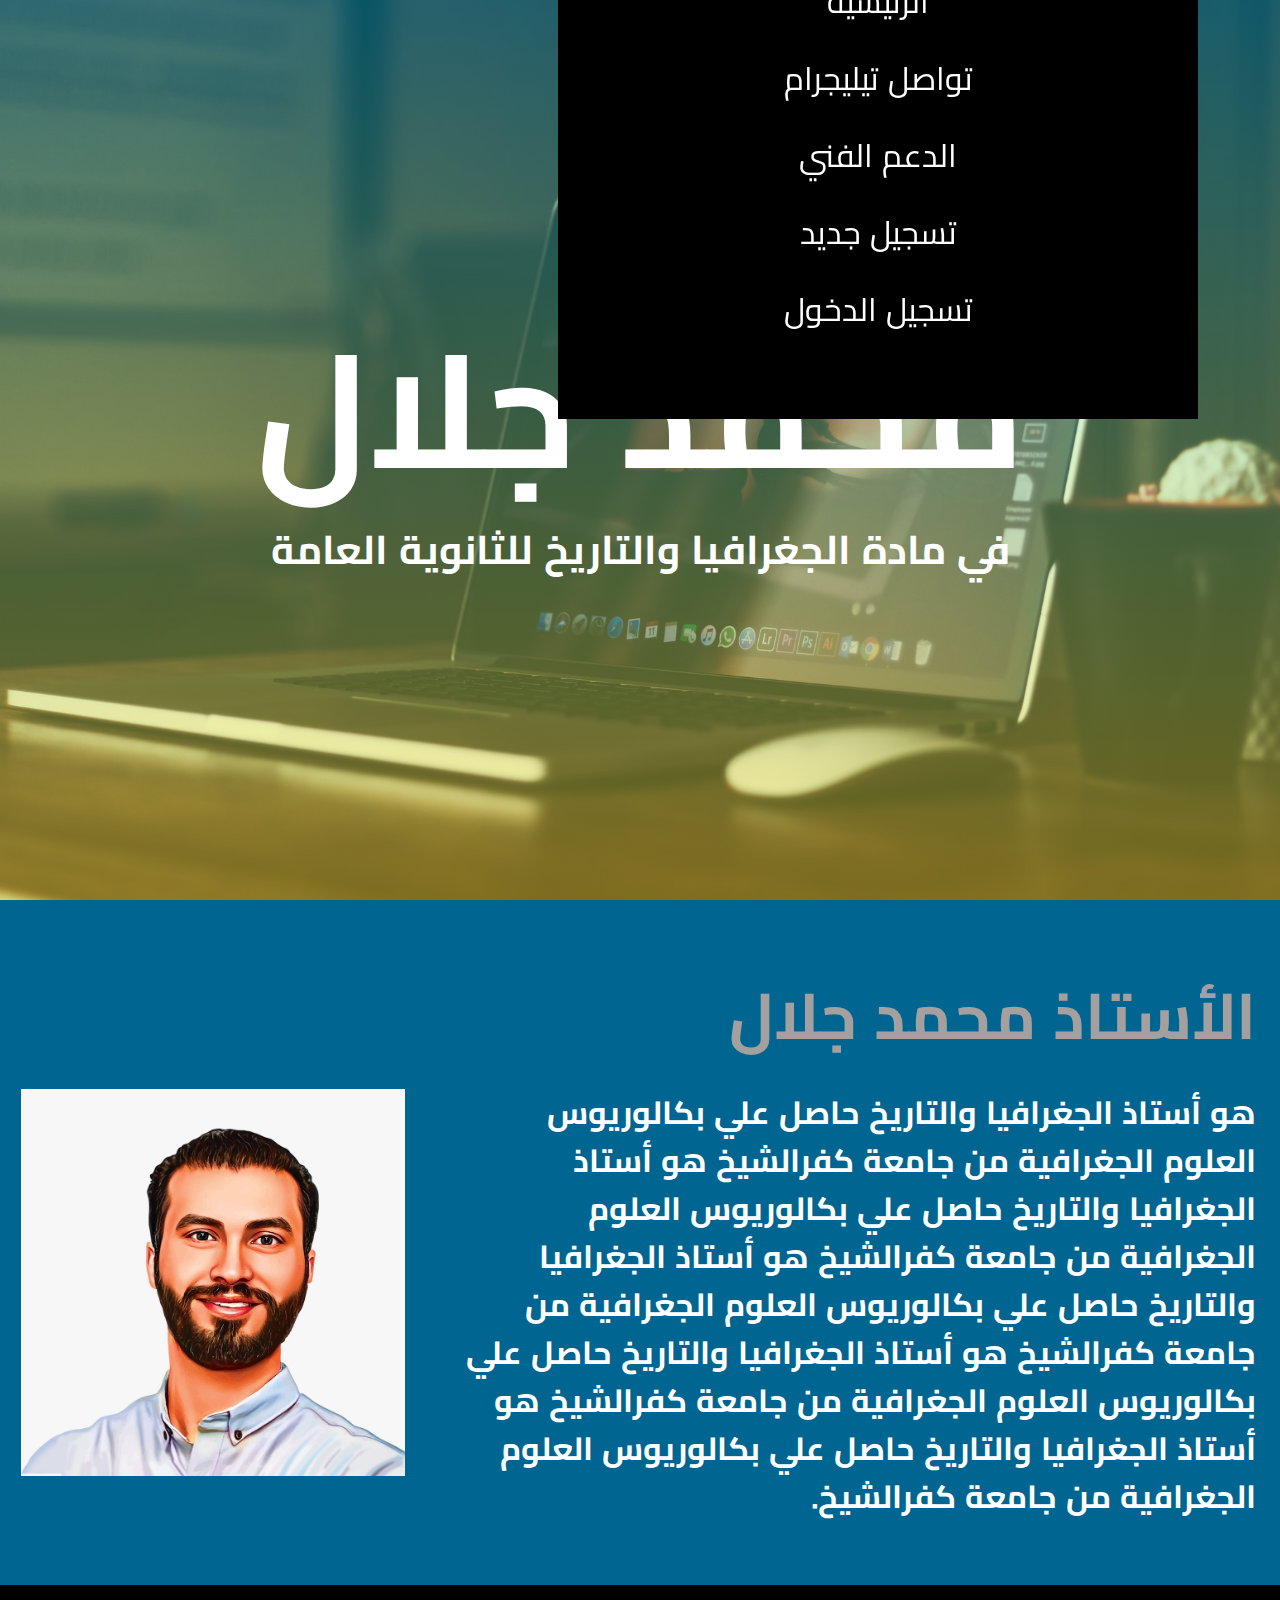
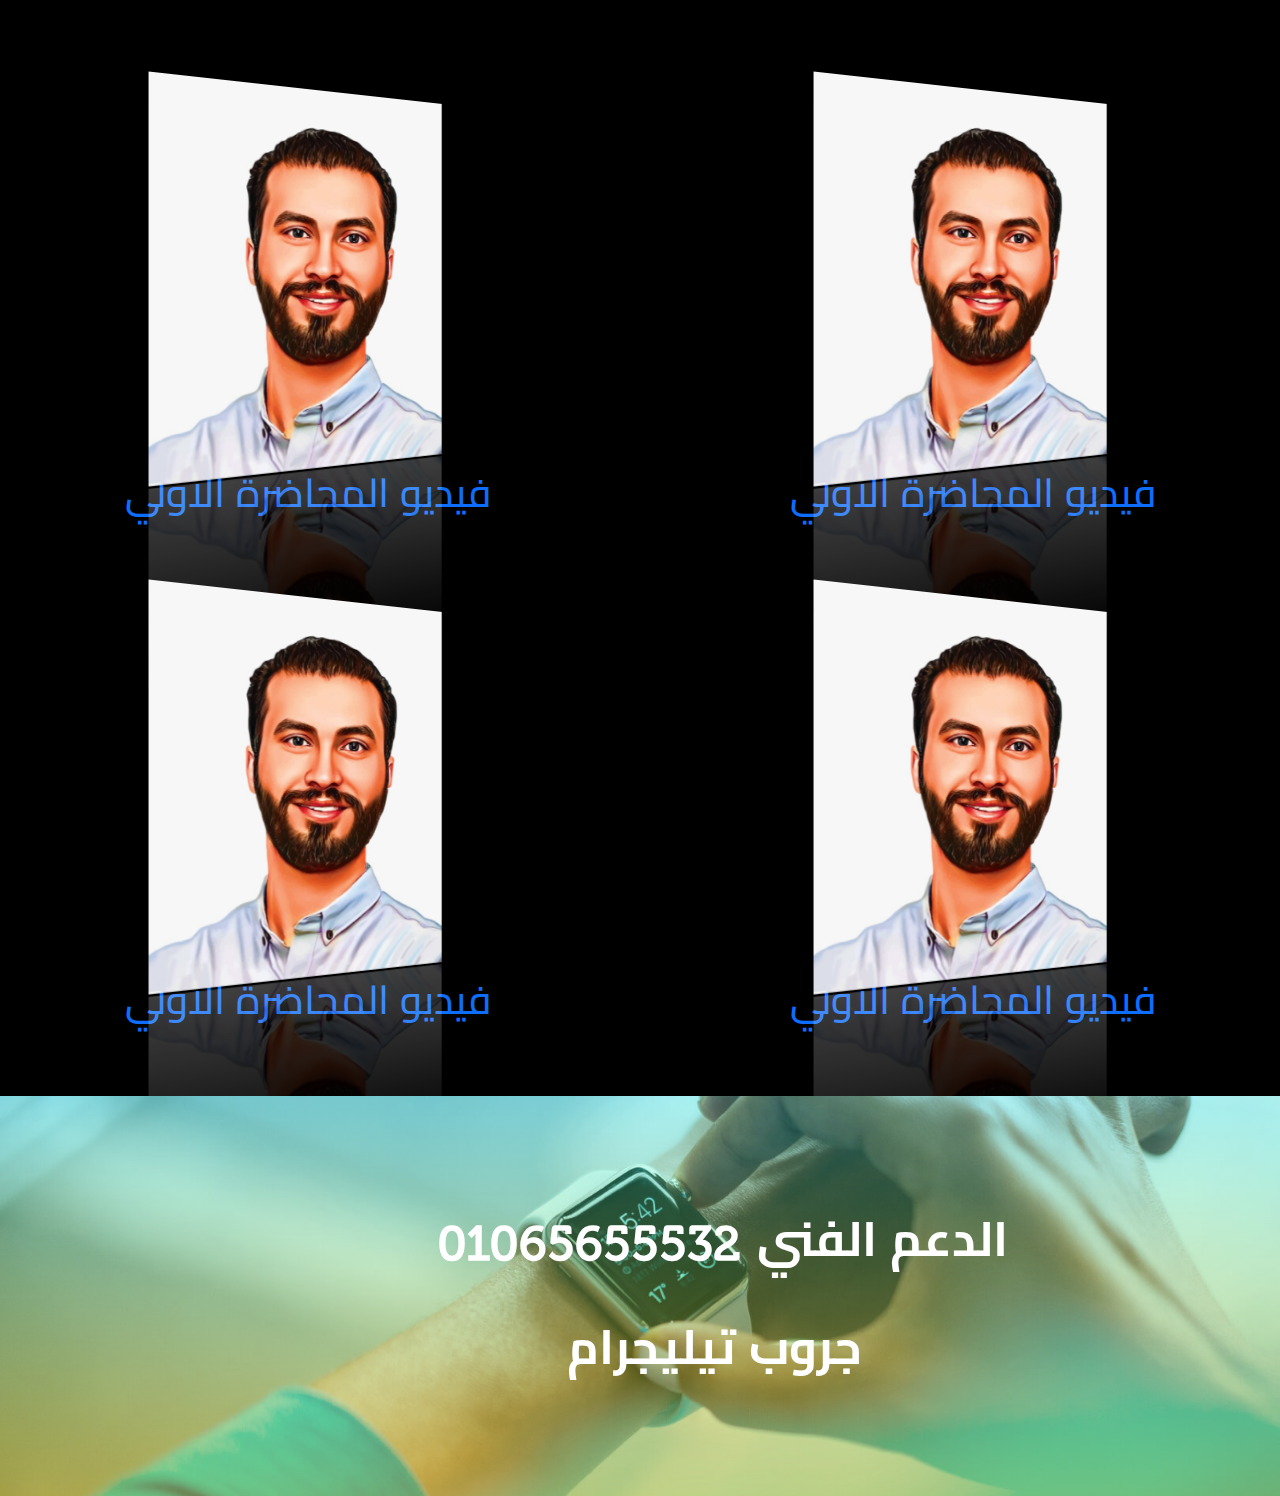
<file: index.html>
<!doctype html>
<html dir="rtl" lang="ar">
<head>
    <meta charset="utf-8">
    <meta name="viewport" content="width=device-width, initial-scale=1">
    <title>المنصة</title>
    <link rel="stylesheet" href="https://cdnjs.cloudflare.com/ajax/libs/font-awesome/6.1.2/css/all.min.css"
          integrity="sha512-1sCRPdkRXhBV2PBLUdRb4tMg1w2YPf37qatUFeS7zlBy7jJI8Lf4VHwWfZZfpXtYSLy85pkm9GaYVYMfw5BC1A=="
          crossorigin="anonymous" referrerpolicy="no-referrer"/>
    <link rel="stylesheet" href="css/bootstrap.rtl.min.css">
    <link rel="stylesheet" href="css/burger.css">
    <link rel="stylesheet" href="css/style.css">
    <link href="css/landing-page.css" rel="stylesheet">
</head>
<body>

<header class="header">
    <div class="nav-wrapper fixed-top">
        <div class="container">
            <div class="d-flex align-items-center">
                <span style="color: white">قائمة المنصة</span>
                <div class="burger open-btn ms-4">
                    <span></span>
                    <span></span>
                    <span></span>
                </div>
            </div>
            <div class="burger-nav blue-nav text-center">
                <div class="burger-nav black-nav">
                    <div class="w-100 d-flex align-items-center flex-column">
                        <img src="images/logo.jpeg" alt="logo" class="logo" style="margin-top: 5rem">
                        <ul class="list">
                            <li><a href="#">الرئيسية</a></li>
                            <li><a href="#">تواصل تيليجرام</a></li>
                            <li><a href="#">الدعم الفني</a></li>
                            <li><a href="#">تسجيل جديد</a></li>
                            <li><a href="#">تسجيل الدخول</a></li>
                        </ul>
                    </div>
                </div>
            </div>
        </div>
    </div>
    <div class="header-text h-100 d-flex flex-column justify-content-center align-items-center">
        <h1>محمد جلال</h1>
        <h1>في مادة الجغرافيا والتاريخ للثانوية العامة</h1>
    </div>
</header>

<section class="row g-0 about ">
    <div class="container-fluid d-lg-flex flex-lg-row-reverse align-items-lg-center justify-content-lg-between">
        <div class="col-12 col-lg-4 about-img">
            <img src="images/about.jpeg">
        </div>
        <div class="col-12 col-lg-8 about-text">
            <h1>الأستاذ محمد جلال</h1>
            <p class="text">
                هو أستاذ الجغرافيا والتاريخ حاصل علي بكالوريوس العلوم الجغرافية من جامعة كفرالشيخ
                هو أستاذ الجغرافيا والتاريخ حاصل علي بكالوريوس العلوم الجغرافية من جامعة كفرالشيخ
                هو أستاذ الجغرافيا والتاريخ حاصل علي بكالوريوس العلوم الجغرافية من جامعة كفرالشيخ
                هو أستاذ الجغرافيا والتاريخ حاصل علي بكالوريوس العلوم الجغرافية من جامعة كفرالشيخ
                هو أستاذ الجغرافيا والتاريخ حاصل علي بكالوريوس العلوم الجغرافية من جامعة كفرالشيخ.
            </p>
        </div>
    </div>
</section>

<section class="featured-section">
    <div class="container py-5">
        <div class="row  row-cols-1 row-cols-lg-2 justify-content-between">
            <div class="col-12 col-lg-5 p-2  g-5 video-item   text-center">
                <img src="images/about.jpeg" alt="">
                <h1>
                    <a href="#">فيديو المحاضرة الاولي</a>
                </h1>
            </div>
            <div class="col-12 col-lg-5 p-2 g-5 video-item    text-center">
                <img src="images/about.jpeg" alt="">
                <h1>
                    <a href="#">فيديو المحاضرة الاولي</a>
                </h1>            </div>
            <div class="col-12 col-lg-5 p-2 g-5  video-item   text-center">
                <img src="images/about.jpeg" alt="">
                <h1>
                    <a href="#">فيديو المحاضرة الاولي</a>
                </h1>            </div>
            <div class="col-12 col-lg-5 p-2 mt-5 video-item   text-center">
                <img src="images/about.jpeg" alt="">
                <h1>
                    <a href="#">فيديو المحاضرة الاولي</a>
                </h1>            </div>
        </div>
    </div>
</section>

<footer class="footer">
    <div class="h-100 container row align-items-center justify-content-center">
        <div class="contact-details col-12">
            <div class="contact-item">
                <h1>الدعم الفني</h1>
                <div>
                    <a href="#">01065655532</a>
                </div>
            </div>
            <div class="contact-item">
                <div>
                    <a href="#">جروب تيليجرام</a>
                </div>
            </div>
            <div class="social-media d-flex align-items-center justify-content-between">
                <div class="social-icon">
                    <a href="#"><i class="fa-brands fa-facebook fa-2x"></i></a>
                </div>
                <div class="social-icon">
                    <a href="#"><i class="fa-brands fa-whatsapp fa-2x"></i></a>
                </div>
                <div class="social-icon">
                    <a href="#"><i class="fa-brands fa-instagram fa-2x"></i></a>
                </div>
                <div class="social-icon">
                    <a href="#"><i class="fa-brands fa-telegram fa-2x"></i></a>
                </div>
            </div>
        </div>
    </div>
</footer>

<script src="js/bootstrap.bundle.min.js"></script>
<script src="js/burger.js"></script>
<script src="js/script.js"></script>
</body>
</html>
</file>
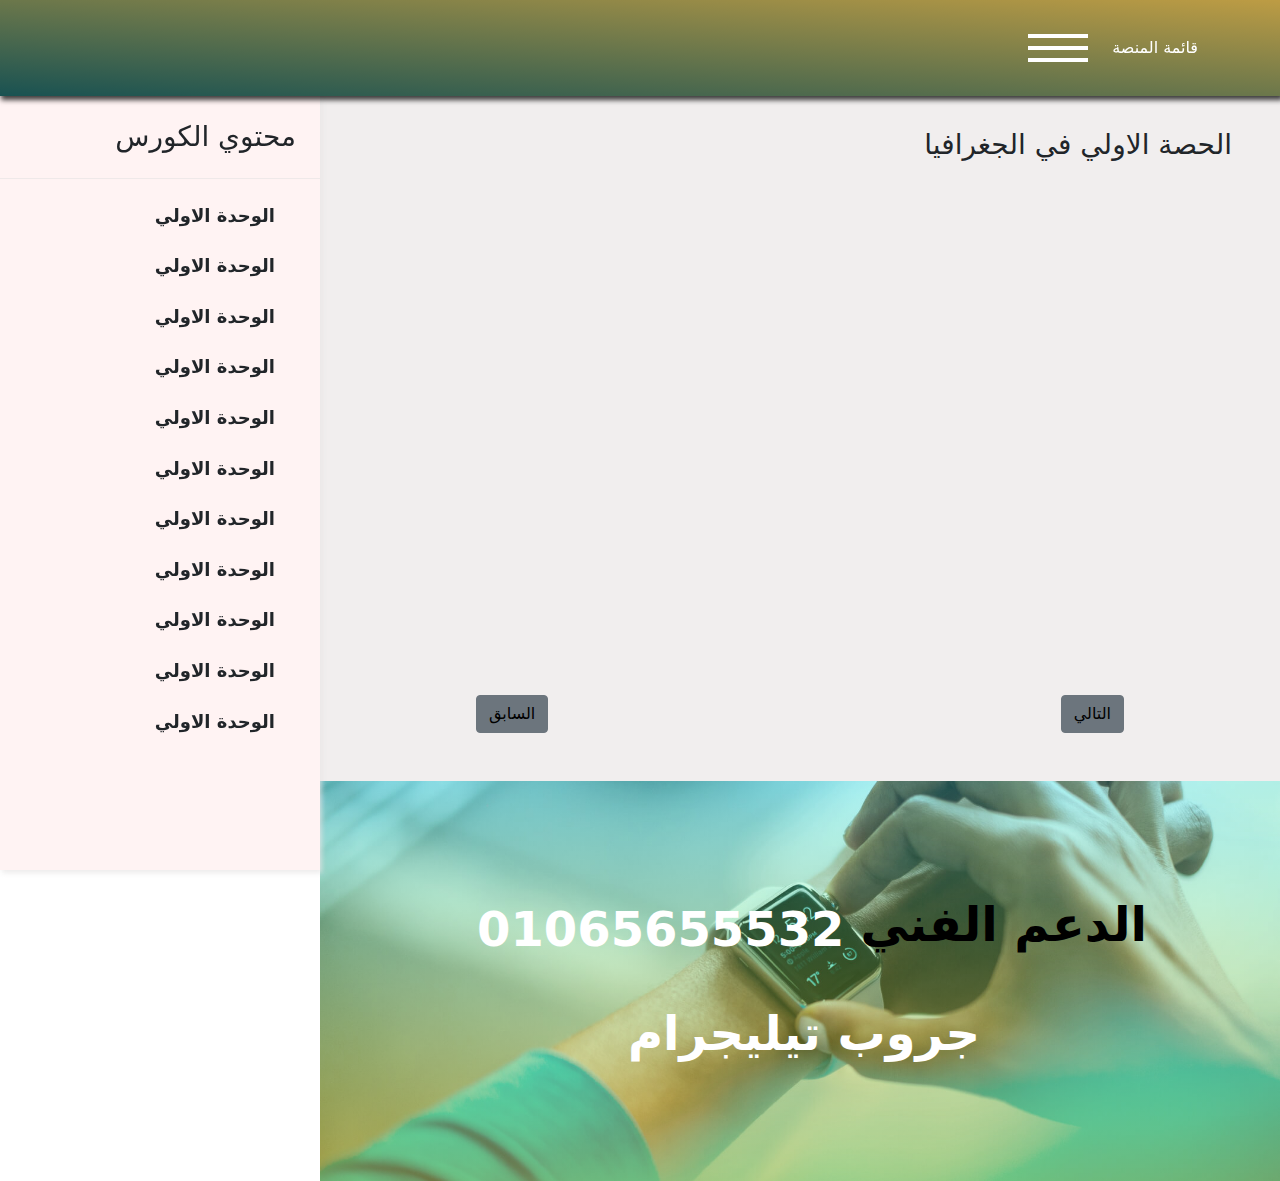
<file: course-show.html>
<!doctype html>
<html dir="rtl" lang="ar">
<head>
    <meta charset="utf-8">
    <meta content="width=device-width, initial-scale=1" name="viewport">
    <title>المنصة</title>
    <link crossorigin="anonymous" href="https://cdnjs.cloudflare.com/ajax/libs/font-awesome/6.1.2/css/all.min.css"
          integrity="sha512-1sCRPdkRXhBV2PBLUdRb4tMg1w2YPf37qatUFeS7zlBy7jJI8Lf4VHwWfZZfpXtYSLy85pkm9GaYVYMfw5BC1A=="
          referrerpolicy="no-referrer" rel="stylesheet"/>
    <link href="css/burger.css" rel="stylesheet">
    <link href="css/course-show.css" rel="stylesheet">
    <link href="css/bootstrap.rtl.min.css" rel="stylesheet">

</head>
<body>

<header class="header">
    <div class=" nav-wrapper fixed-top ">
        <div class="container">
            <div class="d-flex align-items-center">
                <span style="color: white">قائمة المنصة</span>
                <div class="burger open-btn ms-4">
                    <span></span>
                    <span></span>
                    <span></span>
                </div>
            </div>
            <div class="burger-nav blue-nav text-center">
                <div class="burger-nav black-nav">
                    <div class="w-100 d-flex align-items-center flex-column">
                        <img alt="logo" class="logo" src="images/logo.jpeg" style="margin-top: 5rem">
                        <ul class="list">
                            <li><a href="#">الرئيسية</a></li>
                            <li><a href="#">تواصل تيليجرام</a></li>
                            <li><a href="#">الدعم الفني</a></li>
                            <li><a href="#">تسجيل جديد</a></li>
                            <li><a href="#">تسجيل الدخول</a></li>
                        </ul>
                    </div>
                </div>
            </div>
        </div>
    </div>
</header>

<section class="video-section row g-0">
    <div class="d-none d-lg-block col-lg-3  video-nav" dir="ltr" id="video-sidebar">
        <h3 class="p-4" style="border-bottom: 1px solid #efe9e9">محتوي الكورس</h3>
        <div class="d-flex align-items-end flex-column">
            <ul class="course-list">
                <li>
                    <div class="btn d-flex justify-content-between dropdown-btn">
                        <span>
                            <i class="fa-solid fa-chevron-down"></i>
                        </span>
                        <span>الوحدة الاولي</span>
                    </div>
                    <div class="dropdown-container d-none">
                        <a class="dropdown-item" href="#">الحصة الاولي</a>
                        <a class="dropdown-item" href="#">الحصة الاولي</a>
                        <a class="dropdown-item" href="#">الحصة الاولي</a>
                    </div>
                </li>

                <li>
                    <div class="btn d-flex justify-content-between dropdown-btn">
                        <span>
                            <i class="fa-solid fa-chevron-down"></i>
                        </span>
                        <span>الوحدة الاولي</span>
                    </div>
                    <div class="dropdown-container d-none">
                        <a class="dropdown-item" href="#">الحصة الاولي</a>
                        <a class="dropdown-item" href="#">الحصة الاولي</a>
                        <a class="dropdown-item" href="#">الحصة الاولي</a>
                    </div>
                </li>
                <li>
                    <div class="btn d-flex justify-content-between dropdown-btn">
                        <span>
                            <i class="fa-solid fa-chevron-down"></i>
                        </span>
                        <span>الوحدة الاولي</span>
                    </div>
                    <div class="dropdown-container d-none">
                        <a class="dropdown-item" href="#">الحصة الاولي</a>
                        <a class="dropdown-item" href="#">الحصة الاولي</a>
                        <a class="dropdown-item" href="#">الحصة الاولي</a>
                    </div>
                </li>
                <li>
                    <div class="btn d-flex justify-content-between dropdown-btn">
                        <span>
                            <i class="fa-solid fa-chevron-down"></i>
                        </span>
                        <span>الوحدة الاولي</span>
                    </div>
                    <div class="dropdown-container d-none">
                        <a class="dropdown-item" href="#">الحصة الاولي</a>
                        <a class="dropdown-item" href="#">الحصة الاولي</a>
                        <a class="dropdown-item" href="#">الحصة الاولي</a>
                    </div>
                </li>
                <li>
                    <div class="btn d-flex justify-content-between dropdown-btn">
                        <span>
                            <i class="fa-solid fa-chevron-down"></i>
                        </span>
                        <span>الوحدة الاولي</span>
                    </div>
                    <div class="dropdown-container d-none">
                        <a class="dropdown-item" href="#">الحصة الاولي</a>
                        <a class="dropdown-item" href="#">الحصة الاولي</a>
                        <a class="dropdown-item" href="#">الحصة الاولي</a>
                    </div>
                </li>
                <li>
                    <div class="btn d-flex justify-content-between dropdown-btn">
                        <span>
                            <i class="fa-solid fa-chevron-down"></i>
                        </span>
                        <span>الوحدة الاولي</span>
                    </div>
                    <div class="dropdown-container d-none">
                        <a class="dropdown-item" href="#">الحصة الاولي</a>
                        <a class="dropdown-item" href="#">الحصة الاولي</a>
                        <a class="dropdown-item" href="#">الحصة الاولي</a>
                    </div>
                </li>
                <li>
                    <div class="btn d-flex justify-content-between dropdown-btn">
                        <span>
                            <i class="fa-solid fa-chevron-down"></i>
                        </span>
                        <span>الوحدة الاولي</span>
                    </div>
                    <div class="dropdown-container d-none">
                        <a class="dropdown-item" href="#">الحصة الاولي</a>
                        <a class="dropdown-item" href="#">الحصة الاولي</a>
                        <a class="dropdown-item" href="#">الحصة الاولي</a>
                    </div>
                </li>
                <li>
                    <div class="btn d-flex justify-content-between dropdown-btn">
                        <span>
                            <i class="fa-solid fa-chevron-down"></i>
                        </span>
                        <span>الوحدة الاولي</span>
                    </div>
                    <div class="dropdown-container d-none">
                        <a class="dropdown-item" href="#">الحصة الاولي</a>
                        <a class="dropdown-item" href="#">الحصة الاولي</a>
                        <a class="dropdown-item" href="#">الحصة الاولي</a>
                    </div>
                </li>
                <li>
                    <div class="btn d-flex justify-content-between dropdown-btn">
                        <span>
                            <i class="fa-solid fa-chevron-down"></i>
                        </span>
                        <span>الوحدة الاولي</span>
                    </div>
                    <div class="dropdown-container d-none">
                        <a class="dropdown-item" href="#">الحصة الاولي</a>
                        <a class="dropdown-item" href="#">الحصة الاولي</a>
                        <a class="dropdown-item" href="#">الحصة الاولي</a>
                    </div>
                </li>
                <li>
                    <div class="btn d-flex justify-content-between dropdown-btn">
                        <span>
                            <i class="fa-solid fa-chevron-down"></i>
                        </span>
                        <span>الوحدة الاولي</span>
                    </div>
                    <div class="dropdown-container d-none">
                        <a class="dropdown-item" href="#">الحصة الاولي</a>
                        <a class="dropdown-item" href="#">الحصة الاولي</a>
                        <a class="dropdown-item" href="#">الحصة الاولي</a>
                    </div>
                </li>
                <li>
                    <div class="btn d-flex justify-content-between dropdown-btn">
                        <span>
                            <i class="fa-solid fa-chevron-down"></i>
                        </span>
                        <span>الوحدة الاولي</span>
                    </div>
                    <div class="dropdown-container d-none">
                        <a class="dropdown-item" href="#">الحصة الاولي</a>
                        <a class="dropdown-item" href="#">الحصة الاولي</a>
                        <a class="dropdown-item" href="#">الحصة الاولي</a>
                    </div>
                </li>
            </ul>

        </div>
    </div>
    <div class="col-lg-9" style="background-color: #f1eeee">
        <div class="my-5 mx-5">
            <h3 class="video-title mb-4">الحصة الاولي في الجغرافيا</h3>
            <div>
                <iframe allow="accelerometer; autoplay; clipboard-write; encrypted-media; gyroscope;
                         picture-in-picture" allowfullscreen class="video"
                        frameborder="0" src="https://www.youtube-nocookie.com/embed/cUsr72C-x1k"
                        title="YouTube video player"></iframe>
                <!--                <iframe allow="accelerometer; autoplay; clipboard-write; encrypted-media; gyroscope; picture-in-picture"-->
                <!--                        allowfullscreen-->
                <!--                        class="video" frameborder="0"-->
                <!--                        height="480"-->
                <!--                        src="https://drive.google.com/file/d/1A7G6Kp-8J6JFwz-QbMULvwIKJUxqlSO0/preview"-->
                <!--                        width="640"></iframe>-->
            </div>
            <div class="my-3 d-flex justify-content-between w-75 player-controls mx-auto">
                <a class="btn btn-secondary" href="#">التالي</a>
                <a class="btn btn-secondary" href="#">السابق</a>
            </div>
            <nav class="video-nav-mobile d-block d-lg-none">
                <div class="card">
                    <div class="card-header btn  fw-bold d-flex justify-content-around">
                        <div>
                            <i class="fa-solid fa-chevron-down me-1 up"></i>
                            <span>الوحدة الاولي</span>
                        </div>
                        <div>
                            تاريح مصر الحديثة
                        </div>
                    </div>
                    <div class="card-body">
                        <ul class="list m-0">
                            <li class="m-0 p-2 d-flex justify-content-between align-items-center btn">
                                <div>
                                    <i class="fa-solid fa-circle-play fa-sm me-1"></i>
                                    <span class="link-info">فيديو الدرس الأول</span>
                                </div>
                                <time class="time">20:34</time>
                            </li>
                            <li class="m-0 p-2 d-flex justify-content-between align-items-center btn">
                                <div>
                                    <i class="fa-solid fa-circle-play fa-sm me-1"></i>
                                    <span class="link-info">فيديو الدرس الأول</span>
                                </div>
                                <time class="time">20:34</time>
                            </li>
                            <li class="m-0 p-2 d-flex justify-content-between align-items-center btn">
                                <div>
                                    <i class="fa-solid fa-circle-play fa-sm me-1"></i>
                                    <span class="link-info">فيديو الدرس الأول</span>
                                </div>
                                <time class="time">20:34</time>
                            </li>
                            <li class="m-0 p-2 d-flex justify-content-between align-items-center btn">
                                <div>
                                    <i class="fa-solid fa-circle-play fa-sm me-1"></i>
                                    <span class="link-info">فيديو الدرس الأول</span>
                                </div>
                                <time class="time">20:34</time>
                            </li>
                        </ul>
                    </div>
                    <div class="card-header btn  fw-bold d-flex justify-content-around">
                        <div>
                            <i class="fa-solid fa-chevron-down me-1"></i>
                            <span>الوحدة الاولي</span>
                        </div>
                        <div>
                            تاريح مصر الحديثة
                        </div>
                    </div>
                    <div class="card-body d-none">
                        <ul class="list m-0">
                            <li class="m-0 p-2 d-flex justify-content-between align-items-center btn">
                                <div>
                                    <i class="fa-solid fa-circle-play fa-sm me-1"></i>
                                    <span>فيديو الدرس الأول</span>
                                </div>
                                <time class="time">20:34</time>
                            </li>
                            <li class="m-0 p-2 d-flex justify-content-between align-items-center btn">
                                <div>
                                    <i class="fa-solid fa-circle-play fa-sm me-1"></i>
                                    <span>فيديو الدرس الأول</span>
                                </div>
                                <time class="time">20:34</time>
                            </li>
                            <li class="m-0 p-2 d-flex justify-content-between align-items-center btn">
                                <div>
                                    <i class="fa-solid fa-circle-play fa-sm me-1"></i>
                                    <span>فيديو الدرس الأول</span>
                                </div>
                                <time class="time">20:34</time>
                            </li>
                            <li class="m-0 p-2 d-flex justify-content-between align-items-center btn">
                                <div>
                                    <i class="fa-solid fa-circle-play fa-sm me-1"></i>
                                    <span>فيديو الدرس الأول</span>
                                </div>
                                <time class="time">20:34</time>
                            </li>
                        </ul>
                    </div>
                </div>
            </nav>

        </div>
        <footer class="footer row g-0">
            <div class="col-12 h-100 container row align-items-center justify-content-center">
                <div class="contact-details col-12">
                    <div class="contact-item">
                        <h1>الدعم الفني</h1>
                        <div>
                            <a href="#">01065655532</a>
                        </div>
                    </div>

                    <div class="contact-item">
                        <div>
                            <a href="#">جروب تيليجرام</a>
                        </div>
                    </div>
                    <div class="social-media d-flex align-items-center justify-content-between">
                        <div class="social-icon">
                            <a href="#"><i class="fa-brands fa-facebook fa-2x"></i></a>
                        </div>
                        <div class="social-icon">
                            <a href="#"><i class="fa-brands fa-whatsapp fa-2x"></i></a>
                        </div>
                        <div class="social-icon">
                            <a href="#"><i class="fa-brands fa-instagram fa-2x"></i></a>
                        </div>
                        <div class="social-icon">
                            <a href="#"><i class="fa-brands fa-telegram fa-2x"></i></a>
                        </div>
                    </div>
                </div>
            </div>
        </footer>
    </div>

</section>


<script src="https://ajax.googleapis.com/ajax/libs/jquery/3.6.1/jquery.min.js"></script>
<script src="js/bootstrap.bundle.min.js"></script>
<script src="js/jquery.nicescroll.min.js"></script>
<script src="js/burger.js"></script>
<script src="js/script.js"></script>
</body>
</html>
</file>
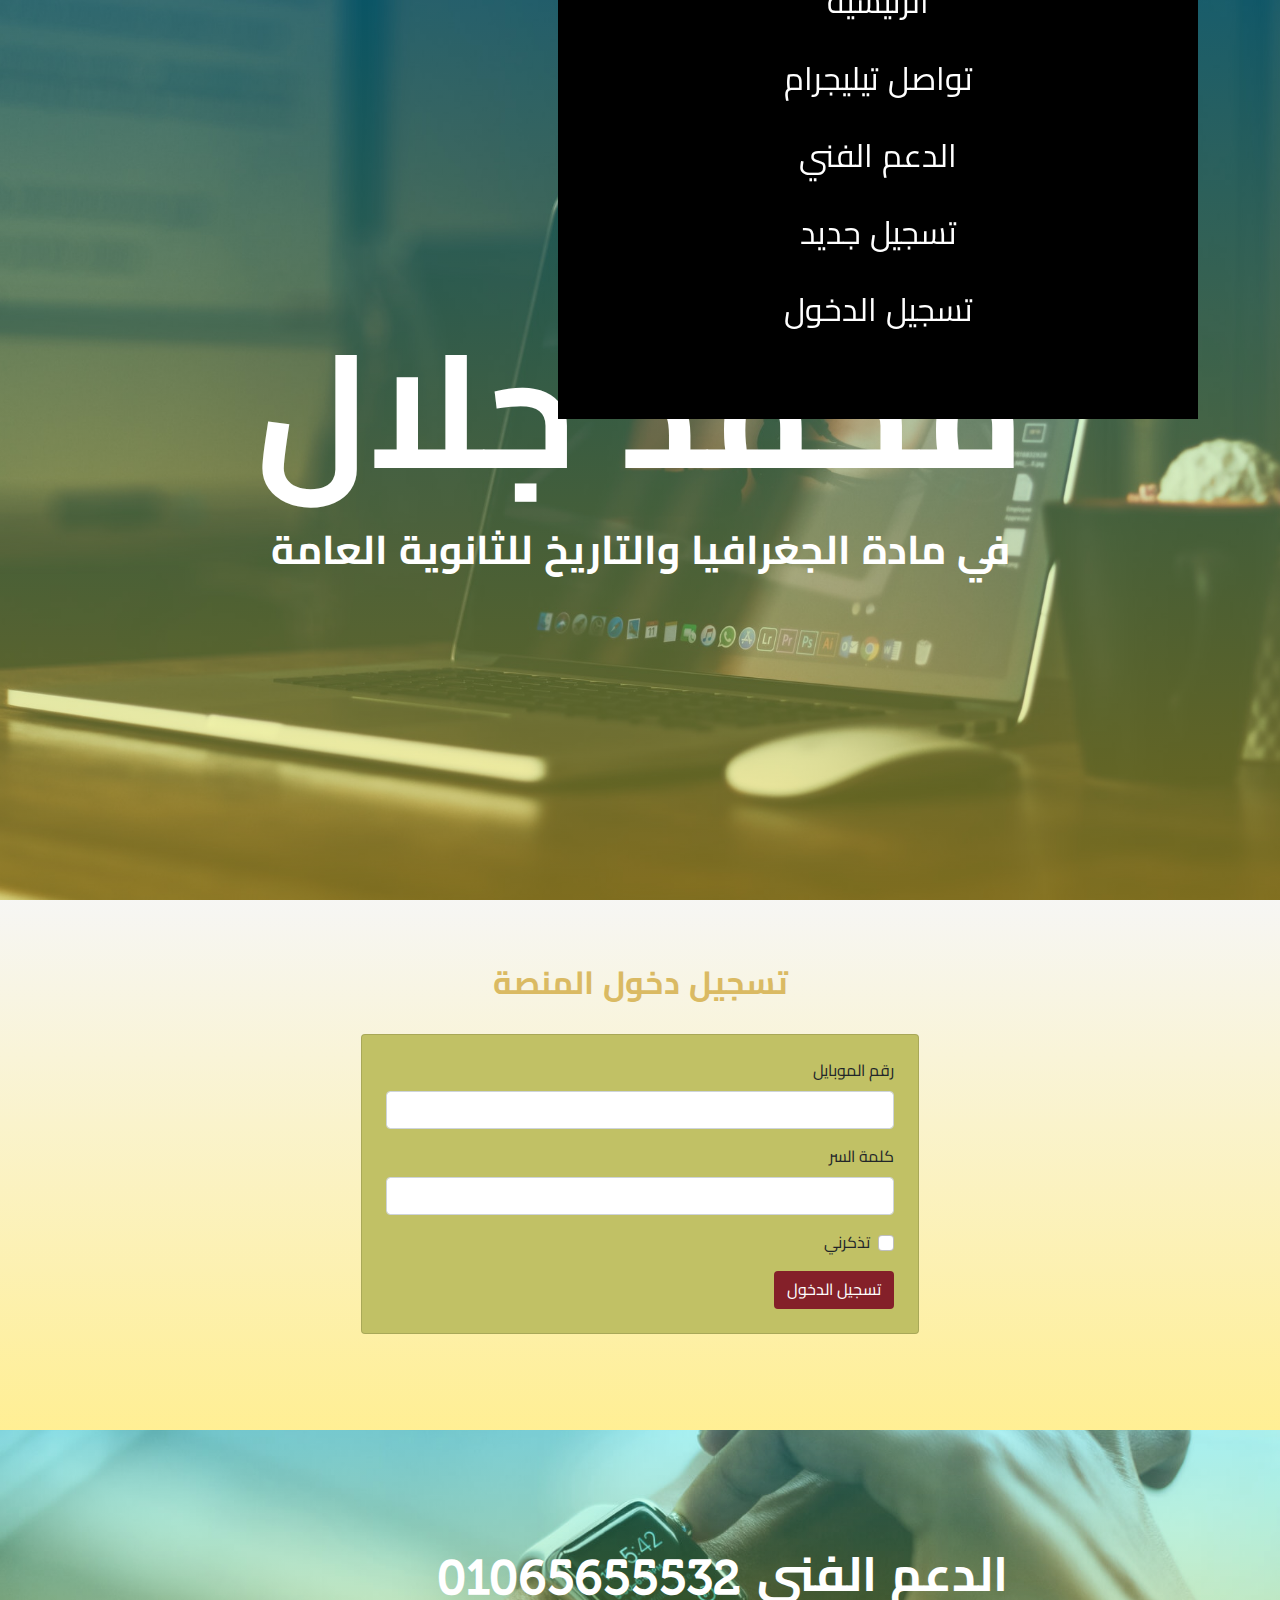
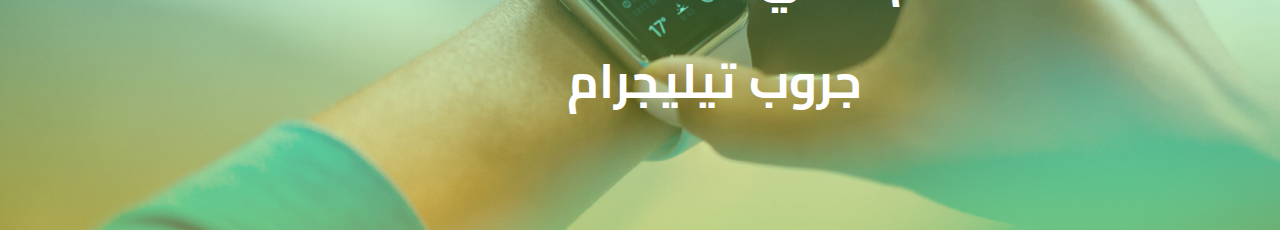
<file: login.html>
<!doctype html>
<html dir="rtl" lang="ar">
<head>
    <meta charset="utf-8">
    <meta content="width=device-width, initial-scale=1" name="viewport">
    <title>المنصة</title>
    <link crossorigin="anonymous" href="https://cdnjs.cloudflare.com/ajax/libs/font-awesome/6.1.2/css/all.min.css"
          integrity="sha512-1sCRPdkRXhBV2PBLUdRb4tMg1w2YPf37qatUFeS7zlBy7jJI8Lf4VHwWfZZfpXtYSLy85pkm9GaYVYMfw5BC1A=="
          referrerpolicy="no-referrer" rel="stylesheet"/>
    <link href="css/bootstrap.rtl.min.css" rel="stylesheet">
    <link href="css/burger.css" rel="stylesheet">
    <link href="css/style.css" rel="stylesheet">
    <link href="css/login.css" rel="stylesheet">

</head>
<body>

<header class="header">
    <div class="nav-wrapper fixed-top">
        <div class="container">
            <div class="d-flex align-items-center">
                <span style="color: white">قائمة المنصة</span>
                <div class="burger open-btn ms-4">
                    <span></span>
                    <span></span>
                    <span></span>
                </div>
            </div>
            <div class="burger-nav blue-nav text-center">
                <div class="burger-nav black-nav">
                    <div class="w-100 d-flex align-items-center flex-column">
                        <img alt="logo" class="logo" src="images/logo.jpeg" style="margin-top: 5rem">
                        <ul class="list">
                            <li><a href="#">الرئيسية</a></li>
                            <li><a href="#">تواصل تيليجرام</a></li>
                            <li><a href="#">الدعم الفني</a></li>
                            <li><a href="#">تسجيل جديد</a></li>
                            <li><a href="#">تسجيل الدخول</a></li>
                        </ul>
                    </div>
                </div>
            </div>
        </div>
    </div>
    <div class="header-text h-100 d-flex flex-column justify-content-center align-items-center">
        <h1>محمد جلال</h1>
        <h1>في مادة الجغرافيا والتاريخ للثانوية العامة</h1>
    </div>
</header>

<section class="login-section">
    <div class="container py-5">
        <h1 class="heading" style="">تسجيل دخول المنصة</h1>

        <div class="d-flex justify-content-center align-items-center">
            <div class="card form-card p-4">
                <form>
                    <div class="mb-3">
                        <label class="form-label" for="exampleInputEmail1">رقم الموبايل</label>
                        <input aria-describedby="emailHelp" class="form-control" dir="rtl" id="exampleInputEmail1"
                               type="email">
                    </div>
                    <div class="mb-3">
                        <label class="form-label" for="exampleInputPassword1">كلمة السر</label>
                        <input class="form-control" id="exampleInputPassword1" type="password">
                    </div>
                    <div class="mb-3 form-check">
                        <input class="form-check-input" id="exampleCheck1" type="checkbox">
                        <label class="form-check-label" for="exampleCheck1">تذكرني</label>
                    </div>
                    <button class="btn btn-primary" type="submit">تسجيل الدخول</button>
                </form>

            </div>

        </div>
    </div>
</section>

<footer class="footer">
    <div class="h-100 container row align-items-center justify-content-center">
        <div class="contact-details col-12">
            <div class="contact-item">
                <h1>الدعم الفني</h1>
                <div>
                    <a href="#">01065655532</a>
                </div>
            </div>
            <div class="contact-item">
                <div>
                    <a href="#">جروب تيليجرام</a>
                </div>
            </div>
            <div class="social-media d-flex align-items-center justify-content-between">
                <div class="social-icon">
                    <a href="#"><i class="fa-brands fa-facebook fa-2x"></i></a>
                </div>
                <div class="social-icon">
                    <a href="#"><i class="fa-brands fa-whatsapp fa-2x"></i></a>
                </div>
                <div class="social-icon">
                    <a href="#"><i class="fa-brands fa-instagram fa-2x"></i></a>
                </div>
                <div class="social-icon">
                    <a href="#"><i class="fa-brands fa-telegram fa-2x"></i></a>
                </div>
            </div>
        </div>
    </div>
</footer>

<script src="js/bootstrap.bundle.min.js"></script>
<script src="js/burger.js"></script>
<script src="js/script.js"></script>
</body>
</html>
</file>
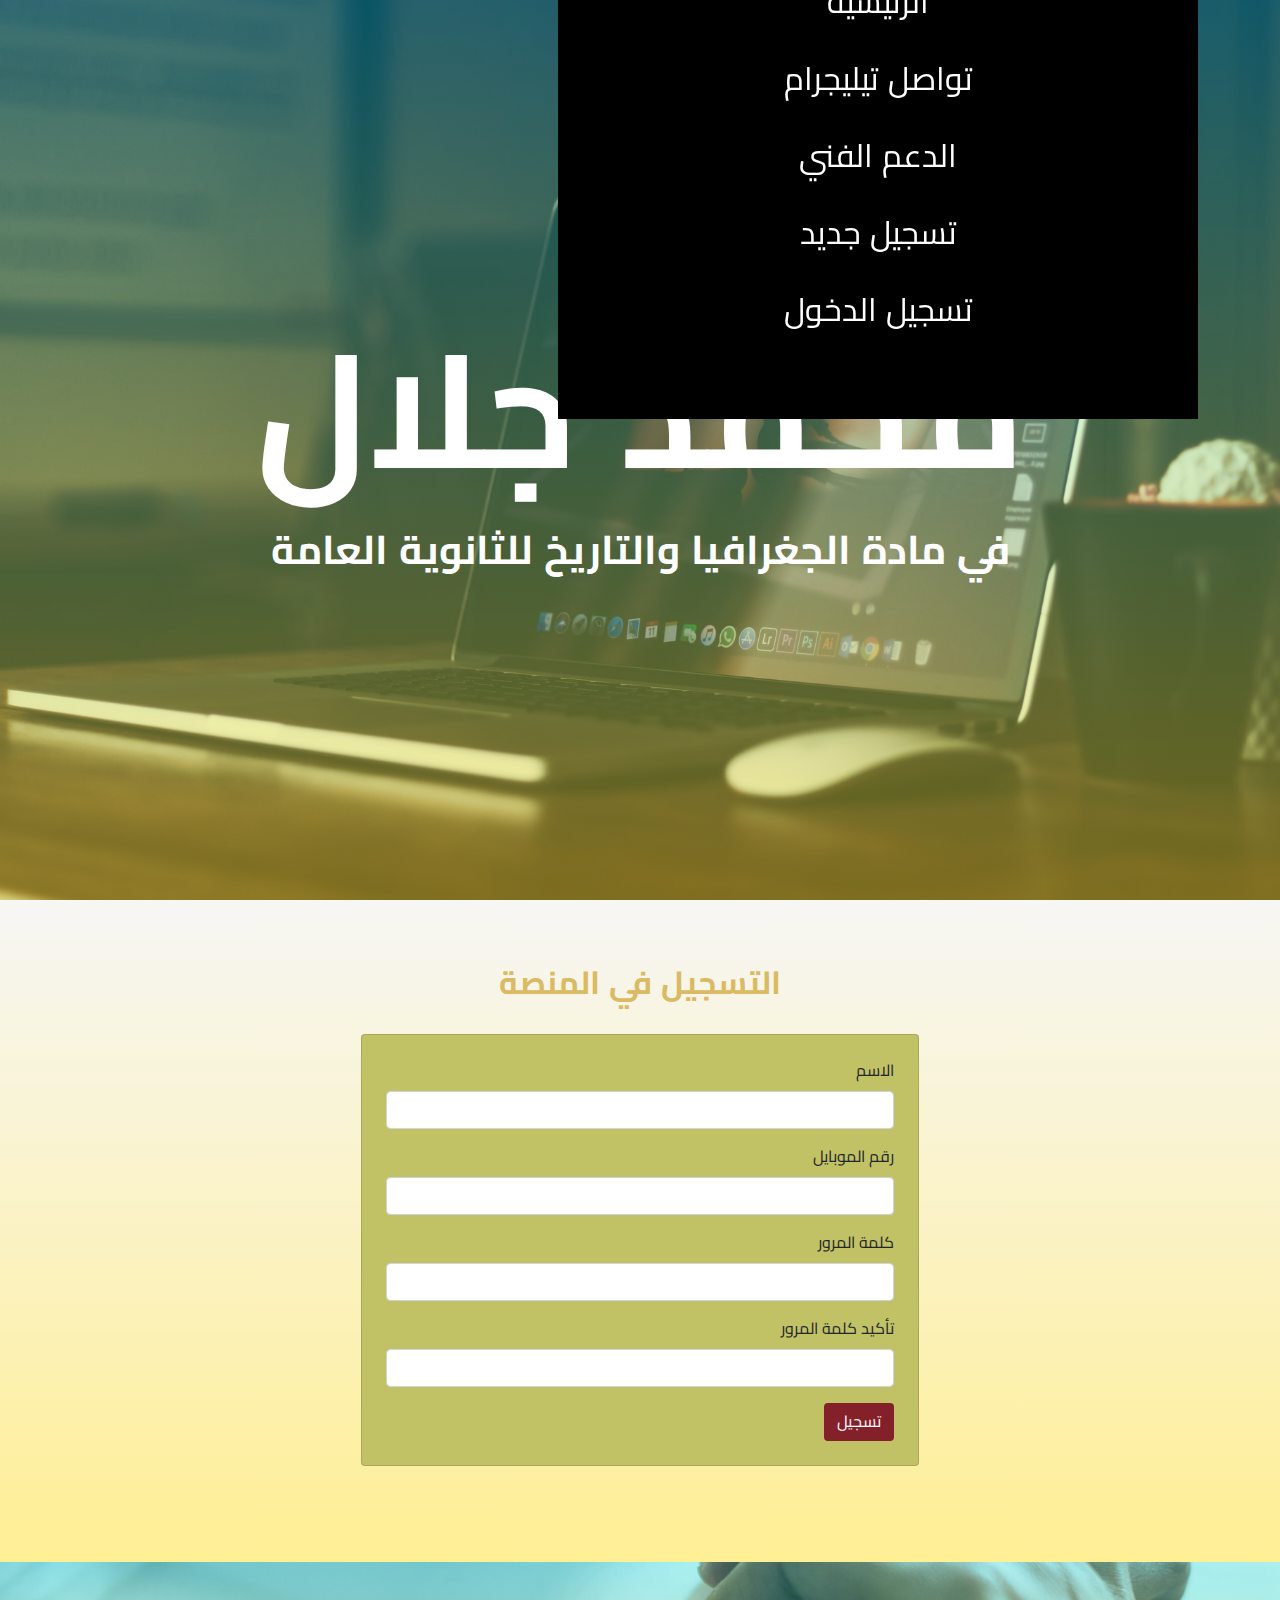
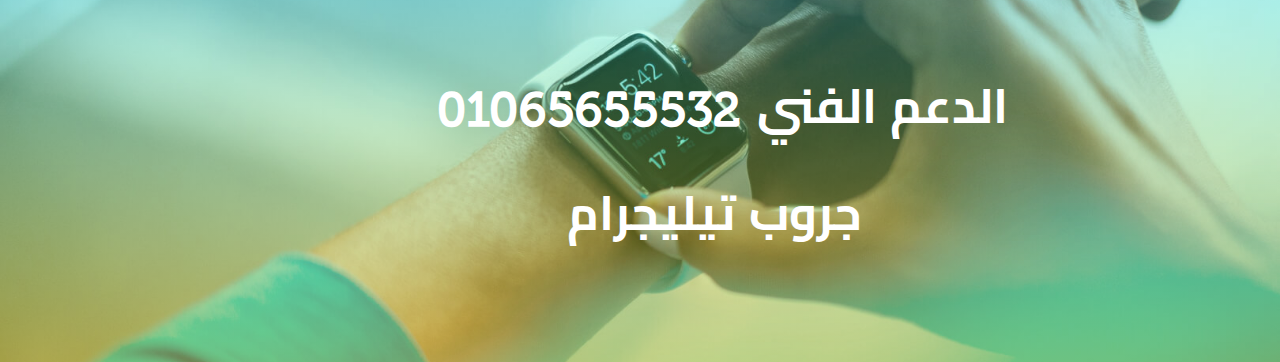
<file: register.html>
<!doctype html>
<html dir="rtl" lang="ar">
<head>
    <meta charset="utf-8">
    <meta content="width=device-width, initial-scale=1" name="viewport">
    <title>المنصة</title>
    <link crossorigin="anonymous" href="https://cdnjs.cloudflare.com/ajax/libs/font-awesome/6.1.2/css/all.min.css"
          integrity="sha512-1sCRPdkRXhBV2PBLUdRb4tMg1w2YPf37qatUFeS7zlBy7jJI8Lf4VHwWfZZfpXtYSLy85pkm9GaYVYMfw5BC1A=="
          referrerpolicy="no-referrer" rel="stylesheet"/>
    <link href="css/bootstrap.rtl.min.css" rel="stylesheet">
    <link href="css/burger.css" rel="stylesheet">
    <link href="css/style.css" rel="stylesheet">
    <link href="css/register.css" rel="stylesheet">

</head>
<body>

<header class="header">
    <div class="nav-wrapper fixed-top">
        <div class="container">
            <div class="d-flex align-items-center">
                <span style="color: white">قائمة المنصة</span>
                <div class="burger open-btn ms-4">
                    <span></span>
                    <span></span>
                    <span></span>
                </div>
            </div>
            <div class="burger-nav blue-nav text-center">
                <div class="burger-nav black-nav">
                    <div class="w-100 d-flex align-items-center flex-column">
                        <img alt="logo" class="logo" src="images/logo.jpeg" style="margin-top: 5rem">
                        <ul class="list">
                            <li><a href="#">الرئيسية</a></li>
                            <li><a href="#">تواصل تيليجرام</a></li>
                            <li><a href="#">الدعم الفني</a></li>
                            <li><a href="#">تسجيل جديد</a></li>
                            <li><a href="#">تسجيل الدخول</a></li>
                        </ul>
                    </div>
                </div>
            </div>
        </div>
    </div>
    <div class="header-text h-100 d-flex flex-column justify-content-center align-items-center">
        <h1>محمد جلال</h1>
        <h1>في مادة الجغرافيا والتاريخ للثانوية العامة</h1>
    </div>
</header>

<section class="login-section">
    <div class="container py-5">
        <h1 class="heading" style="">التسجيل في المنصة</h1>

        <div class="d-flex justify-content-center align-items-center">
            <div class="card form-card p-4">
                <form>
                    <div class="mb-3">
                        <label class="form-label" for="name">الاسم</label>
                        <input aria-describedby="emailHelp" class="form-control" dir="rtl" id="name" name="name"
                               type="text">
                    </div>
                    <div class="mb-3">
                        <label class="form-label" for="mobile">رقم الموبايل</label>
                        <input aria-describedby="emailHelp" class="form-control" id="mobile" name="mobile" type="tel">
                    </div>
                    <div class="mb-3">
                        <label class="form-label" for="password">كلمة المرور</label>
                        <input class="form-control" id="password" name="password" type="password">
                    </div>
                    <div class="mb-3">
                        <label class="form-label" for="password-confirm">تأكيد كلمة المرور</label>
                        <input class="form-control" id="password-confirm" name="passwordConfirm" type="password">
                    </div>
                    <button class="btn btn-primary" type="submit">تسجيل</button>
                </form>

            </div>

        </div>
    </div>
</section>

<footer class="footer">
    <div class="h-100 container row align-items-center justify-content-center">
        <div class="contact-details col-12">
            <div class="contact-item">
                <h1>الدعم الفني</h1>
                <div>
                    <a href="#">01065655532</a>
                </div>
            </div>
            <div class="contact-item">
                <div>
                    <a href="#">جروب تيليجرام</a>
                </div>
            </div>
            <div class="social-media d-flex align-items-center justify-content-between">
                <div class="social-icon">
                    <a href="#"><i class="fa-brands fa-facebook fa-2x"></i></a>
                </div>
                <div class="social-icon">
                    <a href="#"><i class="fa-brands fa-whatsapp fa-2x"></i></a>
                </div>
                <div class="social-icon">
                    <a href="#"><i class="fa-brands fa-instagram fa-2x"></i></a>
                </div>
                <div class="social-icon">
                    <a href="#"><i class="fa-brands fa-telegram fa-2x"></i></a>
                </div>
            </div>
        </div>
    </div>
</footer>

<script src="js/bootstrap.bundle.min.js"></script>
<script src="js/burger.js"></script>
<script src="js/script.js"></script>
</body>
</html>
</file>
<file: css/burger.css>
.burger {
    height: 22px;
    width: 2rem;
    position: relative;
    cursor: pointer;
}

.burger span {
    height: 2px;
    width: 100%;
    position: absolute;
    background-color: white;
    transition: all .4s ease;
}

.burger span:first-child {
    top: 0;
    left: 0;
}

.burger span:nth-child(2) {
    top: 8px;
    left: 0;
}

.burger span:nth-child(2).x-mark {
    opacity: 0;
}

.burger span:last-child {
    top: 16px;
    left: 0;
}

.burger span:last-child.x-mark,
.burger span:first-child.x-mark {
    top: 12px;
}
.burger span:first-child.x-mark {
    transform: rotate(405deg);
}
.burger span:last-child.x-mark {
    transform: rotate(315deg);
}

@media (min-width: 768px) {
    .burger {
        height: 28px;
        width: 60px;
    }

    .burger span {
        height: 4px;
    }

    .burger span:nth-child(2) {
        top: 12px;
    }

    .burger span:last-child {
        top: 24px;
    }

    .burger span:last-child.x-mark,
    .burger span:first-child.x-mark {
        top: 12px;
    }
}
</file>
<file: css/style.css>
@import url('https://fonts.googleapis.com/css2?family=Cairo:wght@400;500;700&display=swap');

@font-face {
    font-family: 'Museo';
    src: url(/fonts/Museo500.woff2) format('woff2');
}

body {
    font-family: 'Museo','Cairo', sans-serif;
    margin: 0;
}

p, h1 {
    direction: rtl;
    color: white;
}
a {
    text-decoration: none;
}

/*header start*/
.header {
    height: 100vh;
    background-image:linear-gradient(to bottom, rgb(0 255 255/ 0.26), rgb(255 216 0 /0.42)), url(/images/laptop_top.jpg);
    background-repeat: no-repeat;
    background-size: cover;
    background-position: center;
}

.nav-wrapper {
    height: 5rem;
    display: flex;
    align-items: center;
    /*background: rgba(255,255,255,.5);*/
    /*backdrop-filter: blur(5px);*/
}

.nav-wrapper.active {
    background: rgba(255,255,255,.5);
    backdrop-filter: blur(5px);
}

.nav-btn {
    border: none;
    cursor: pointer;
    background-color: transparent;
    font-size: 1rem;
}

.burger, .burger + span {
    z-index: 3;
}

.burger span.x-mark{
    background-color: #ccc3c3;
}

.nav {
    position: fixed;
    top: 0;
    right: 0;
    height: 100vh;
    width: 100vw;
    transform: translateY(-100%);
    transition: transform .3s ease-in-out;
}

.nav.visible {
    transform: translateY(0);
}


.blue-nav {
    background-color: #6161e8;
    width: 100%;
    min-width: 17rem;
    max-width: 40rem;
    transition-delay: .3s;
}

.blue.visible {
    transition-delay: 0s;
}

.black-nav {
    background-color: black;
    position: relative;
    width: 100%;
    padding: 1.5rem;
    transition-delay: 0s;
}

.black-nav.visible {
    transition-delay: .5s;
}

.close-btn {
    position: absolute;
    color: #d7d3d3;
    left: 0.9rem;
    top: 1rem;
    font-size: 3rem;
}

.logo {
    width: 5rem;
    height: 5rem;
    border-radius: 50%;
}

.list {
    list-style: none;
    padding: 0;
    margin: 2rem 0;
}

.list li {
    margin: 1.5rem 0;
}

.list li a {
    text-decoration: none;
    color: white;
    font-size: 2rem;
}
.list li a:after {
    display:block;
    content: '';
    border-bottom: solid 5px #656c66;
    transform: scaleX(0);
    transition: transform 250ms ease-in-out;
}

.list li a:hover:after { transform: scaleX(50%); }

.header-text h1 {
    color: white;
    font-weight: bold;
    text-align: center;
}

.header-text h1:first-child {
   font-size: 3rem;
    margin-bottom: 1rem;
}

@media (min-width: 768px) {
    .nav {
        transform: translateX(100%);
    }

    .nav.visible {
        transform: translateX(0);
    }

    .blue-nav {
        width: 60%;
        min-width: 17rem;
        max-width: 40rem;
    }

    .nav-wrapper {
        height: 8rem;
    }
    .header-text h1:first-child {
        font-size: 10rem;
    }
}


/*about section start*/

.about {
background-color: rgb(0, 102, 145);
}

.about .about-text {
    /*border: 2px solid red;*/
    color: white;
    margin-bottom: 2rem;
    padding: 0 1.5rem;
}

.about-text h1 {
    margin: 2rem 0;
    color: #a4a0a0;
    font-size: 2rem;
    font-weight: bold;
}

.about-text p {
    font-weight: bold;
    font-size: 14px;
    line-height: 1.8rem;
}

.about-img {
    padding-top: 5rem;
    text-align: center;
    overflow-x: hidden;
}
.about-img img {
    vertical-align: middle;
    margin: 0 auto;
    max-width: 30rem;
    width: 90%;
    display: block;
}

@media (min-width: 768px) {

    .about .about-text {
        margin: 3rem 0;
    }

    .about-text h1 {
        margin: 2rem 0;
        font-size: 4rem;
    }

    .about-text p {
        font-size: 2rem;
        line-height: 3rem;
    }
}

/*footer start*/

.footer {
    height: 25rem;
    position: relative;
    background-image:linear-gradient(to bottom, rgb(0 255 255/ 0.26), rgb(255 216 0 /0.42)), url(/images/p4.jpg);
    background-repeat: no-repeat no-repeat;
    background-size: cover;
    background-position: center center;
}

.contact-details .contact-item {
    display: flex;
    align-items: center;
    justify-content: center;
    width: 100%;
    margin: 2rem 0;
}

.contact-item h1 {
    font-weight: bold;
    font-size: 20px;
}

.contact-item a {
    text-decoration: none;
    color: white;
    font-size: 1.5rem;
    font-weight: bold;
    margin-right: 1rem;
}

.social-media {
    margin: 0 auto 0 0;
    min-width: 200px;
    width: 25%;
    display: flex;
    align-items: center;
    justify-content: center;
}

@media (min-width: 768px) {
    .contact-item h1 {
        font-size: 3rem;
    }

    .contact-item a {
        font-size: 3rem;
    }
}

/*featured section start*/
.featured-section {
    margin-top: 0;
    background-color: #000000;
}
.video-item {
    margin-bottom:4rem;
}

.featured-section .video-item img {
    width: 70%;
    height: 100%;
    object-fit:cover;

    -webkit-box-reflect:below 2px linear-gradient(transparent, transparent, #0004);

    transform-origin:center;
    transform:perspective(800px) rotateY(25deg);
    transition:0.5s;
}

.featured-section .container:hover img {
    opacity: 0.3;
}
.featured-section .video-item img:hover {
    transform:perspective(800px) rotateY(0deg);
    opacity: 1;
}
</file>
<file: css/landing-page.css>
/*about section start*/

.about {
    background-color: rgb(0, 102, 145);
}

.about .about-text {
    /*border: 2px solid red;*/
    color: white;
    margin-bottom: 2rem;
    padding: 0 1.5rem;
}

.about-text h1 {
    margin: 2rem 0;
    color: #a4a0a0;
    font-size: 2rem;
    font-weight: bold;
}

.about-text p {
    font-weight: bold;
    font-size: 14px;
    line-height: 1.8rem;
}

.about-img {
    padding-top: 5rem;
    text-align: center;
    overflow-x: hidden;
}

.about-img img {
    vertical-align: middle;
    margin: 0 auto;
    max-width: 30rem;
    width: 90%;
    display: block;
}

@media (min-width: 768px) {

    .about .about-text {
        margin: 3rem 0;
    }

    .about-text h1 {
        margin: 2rem 0;
        font-size: 4rem;
    }

    .about-text p {
        font-size: 2rem;
        line-height: 3rem;
    }
}

/*featured section start*/
.featured-section {
    margin-top: 0;
    background-color: #000000;
}

.video-item {
    margin-bottom: 4rem;
}

.featured-section .video-item img {
    width: 70%;
    height: 100%;
    object-fit: cover;

    -webkit-box-reflect: below 2px linear-gradient(transparent, transparent, #0004);

    transform-origin: center;
    transform: perspective(800px) rotateY(25deg);
    transition: 0.5s;
}

.featured-section .container:hover img {
    opacity: 0.3;
}

.featured-section .video-item img:hover {
    transform: perspective(800px) rotateY(0deg);
    opacity: 1;
}
</file>
<file: css/course-show.css>
@import url('https://fonts.googleapis.com/css2?family=Cairo:wght@400;500;700&display=swap');

@font-face {
    font-family: 'Museo';
    src: url(/fonts/Museo500.woff2) format('woff2');
}

body {
    font-family: 'Museo', 'Cairo', sans-serif;
    margin: 0;
}

p, h1 {
    direction: rtl;
    color: white;
}

a {
    text-decoration: none;
}

input {
    text-align: right;
}

/*header start*/

.nav-wrapper {
    box-shadow: 2px 3px 5px 1px rgba(0, 0, 0, 0.75);
    height: 5rem;
    display: flex;
    align-items: center;
    background: linear-gradient(to right top, rgb(25, 82, 82), rgb(189, 156, 68));
}

.nav-btn {
    border: none;
    cursor: pointer;
    background-color: transparent;
    font-size: 1rem;
}

.burger, .burger + span {
    z-index: 3;
}

.burger span.x-mark {
    background-color: #ccc3c3;
}

.burger-nav {
    position: fixed;
    top: 0;
    right: 0;
    height: 100vh;
    width: 100vw;
    transform: translateY(-100%);
    transition: transform .3s ease-in-out;
}

.burger-nav.visible {
    transform: translateY(0);
}


.blue-nav {
    background-color: #6161e8;
    width: 100%;
    min-width: 17rem;
    max-width: 40rem;
    transition-delay: .3s;
}

.blue-nav.visible {
    transition-delay: 0s;
}

.black-nav {
    background-color: black;
    position: relative;
    width: 100%;
    padding: 1.5rem;
    transition-delay: 0s;
}

.black-nav.visible {
    transition-delay: .5s;
}

.close-btn {
    position: absolute;
    color: #d7d3d3;
    left: 0.9rem;
    top: 1rem;
    font-size: 3rem;
}

.logo {
    width: 5rem;
    height: 5rem;
    border-radius: 50%;
}

.list {
    list-style: none;
    padding: 0;
    margin: 2rem 0;
}

.list li {
    margin: 1.5rem 0;
}

.list li a {
    text-decoration: none;
    color: white;
    font-size: 2rem;
}

.list li a:after {
    display: block;
    content: '';
    border-bottom: solid 5px #656c66;
    transform: scaleX(0);
    transition: transform 250ms ease-in-out;
}

.list li a:hover:after {
    transform: scaleX(50%);
}

.header-text h1 {
    color: white;
    font-weight: bold;
    text-align: center;
}

.header-text h1:first-child {
    font-size: 3rem;
    margin-bottom: 1rem;
}

@media (min-width: 768px) {
    .burger-nav {
        transform: translateX(100%);
    }

    .burger-nav.visible {
        transform: translateX(0);
    }

    .blue-nav {
        width: 60%;
        min-width: 17rem;
        max-width: 40rem;
    }

    .nav-wrapper {
        height: 6rem;
    }

    .header-text h1:first-child {
        font-size: 10rem;
    }
}

/*video section start*/
.video-section {
    margin-top: 5rem !important;
}

.video-section a, .video-section p, .video-section h1 {
    color: black;
}

.video-nav {
    position: fixed;
    top: 96px;
    left: 0;
    height: 86vh;
    background-color: #fff3f3;
    max-width: 5rem;
    overflow-x: hidden;
    overflow-y: scroll;
    text-align: right;
    box-shadow: 2px 3px 5px 0 rgba(231, 230, 230, 0.75);
    z-index: 999;
}

.video-section .course-list {
    list-style: none;
    margin: 0.2rem 1rem 2rem 0;
    padding-right: 1rem;
    width: 95%;
}

.course-list li {
    padding: 0.3rem 0;
    width: 100%;
    /*border: 2px solid;*/
}

.course-list li span:last-child {
    font-size: large;
    font-weight: bold;
}

.course-list li a {
    text-decoration: none;
    font-size: large;
}

.course-list li a:hover,
.course-list li a:focus,
.course-list li a:active {
    color: black;
}

.dropdown-item {
    border-bottom: 1px solid #efe9e9 !important;
    padding: 10px !important;
}

.dropdown-item:active {
    background-color: #0d6efd !important;
}

.fa-chevron-down {
    font-size: small;
}

@media (min-width: 768px) and (max-width: 1000px) {
    .course-list .li-arrow {
        display: inline-block;
        margin-right: 3rem;
        font-size: small;
    }
}

/*video player start*/
.video {
    aspect-ratio: 16 / 9;
    width: 100%;
    height: 100%;
    /*position: absolute;*/
    /*top: 0;*/
    /*right: 0;*/
}

/*video navigation mobile start*/
.video-nav-mobile .card-header:not(:first-child) {
    border-top: 1px solid lightgray !important;
}

.fa-chevron-down.up {
    transform: rotate(-180deg);
}


/*footer start*/

.footer {
    height: 25rem;
    position: relative;
    background-image: linear-gradient(to bottom, rgb(0 255 255/ 0.26), rgb(255 216 0 /0.42)), url(/images/p4.jpg);
    background-repeat: no-repeat no-repeat;
    background-size: cover;
    background-position: center center;
}

.contact-details .contact-item {
    display: flex;
    align-items: center;
    justify-content: center;
    width: 100%;
    margin: 2rem 0;
}

.contact-item h1 {
    font-weight: bold;
    font-size: 20px;
}

.contact-item a {
    text-decoration: none;
    color: white;
    font-size: 1.5rem;
    font-weight: bold;
    margin-right: 1rem;
}

.social-media {
    margin: 0 auto 0 0;
    min-width: 200px;
    width: 25%;
    display: flex;
    align-items: center;
    justify-content: center;
}

@media (min-width: 768px) {
    .contact-item h1 {
        font-size: 3rem;
    }

    .contact-item a {
        font-size: 3rem;
    }
}
</file>
<file: css/login.css>
.login-section {
    background-image: linear-gradient(to bottom, rgba(222, 221, 213, 0.26), rgb(255 216 0 /0.42));
    background-repeat: no-repeat;
    background-size: cover;
    background-position: center;

}

.login-section .heading {
    color: #daba63;
    font-weight: bold;
    margin: 1rem 0;
    font-size: 2rem;
    text-align: center;
}

.login-section .form-card {
    width: 80%;
    margin: 1rem 0 3rem 0;
    background-color: #c1c165;
}

.login-section .form-card .btn {
    background-color: #842029;
    outline: none;
    border-color: transparent;
}

@media (min-width: 768px) {
    .login-section .form-card {
        width: 50%;
    }
}
</file>
<file: css/register.css>
.login-section {
    background-image: linear-gradient(to bottom, rgba(222, 221, 213, 0.26), rgb(255 216 0 /0.42));
    background-repeat: no-repeat;
    background-size: cover;
    background-position: center;

}

.login-section .heading {
    color: #daba63;
    font-weight: bold;
    margin: 1rem 0;
    font-size: 2rem;
    text-align: center;
}

.login-section .form-card {
    width: 80%;
    margin: 1rem 0 3rem 0;
    background-color: #c1c165;
}

.login-section .form-card .btn {
    background-color: #842029;
    outline: none;
    border-color: transparent;
}

@media (min-width: 768px) {
    .login-section .form-card {
        width: 50%;
    }
}
</file>
